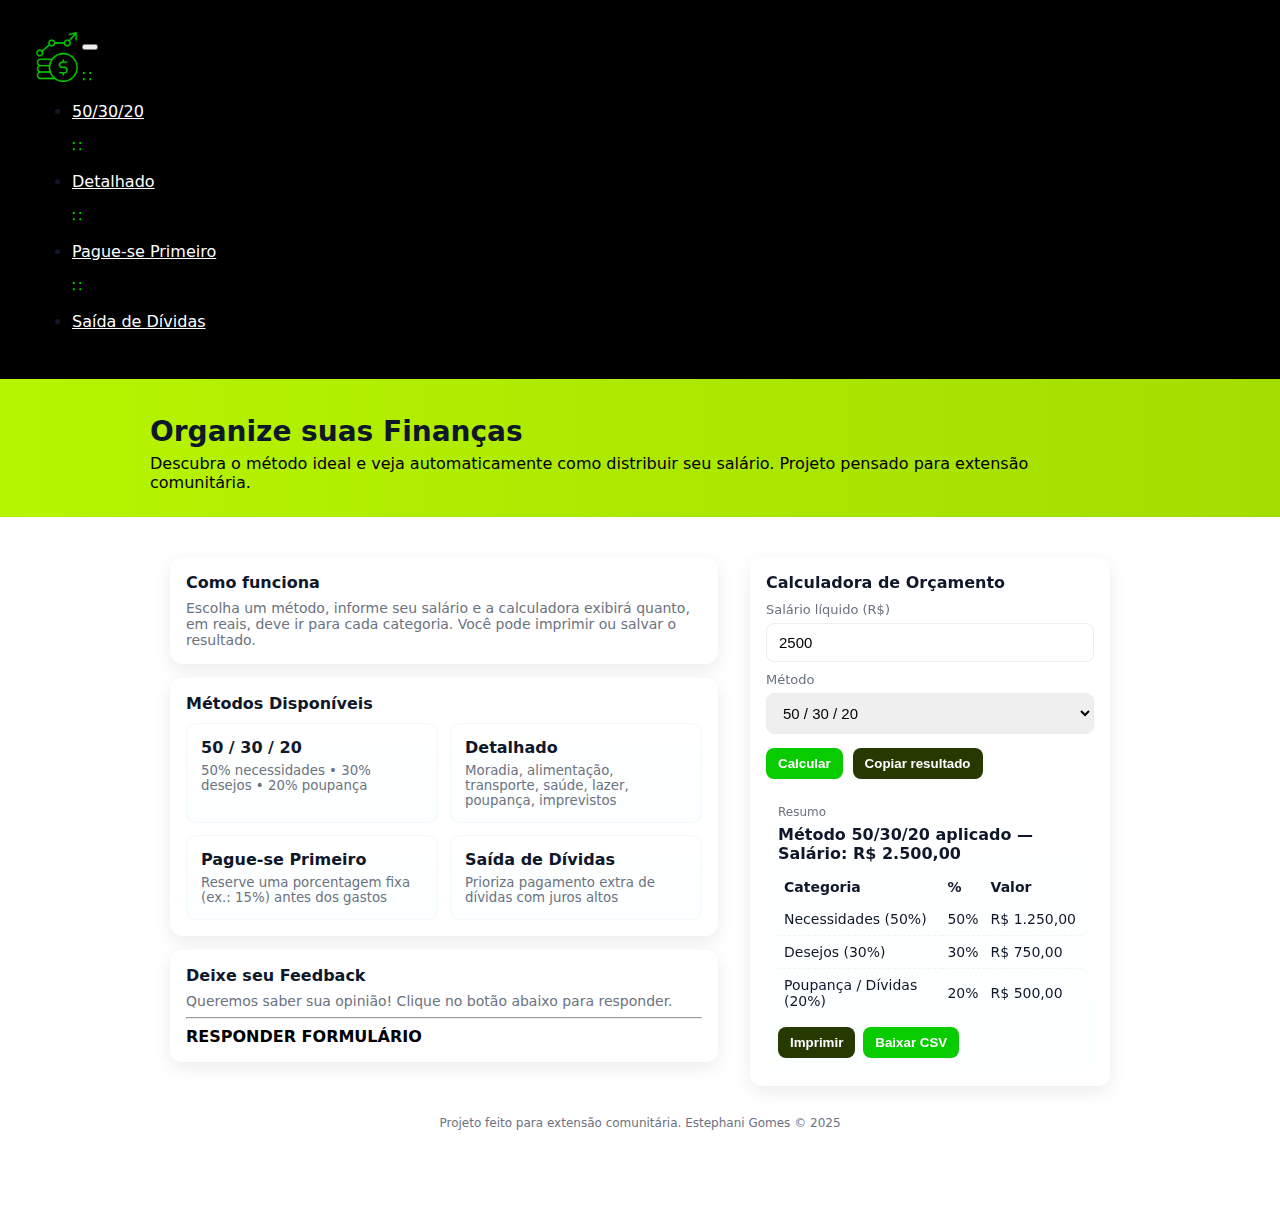
<file: index.html>
<!DOCTYPE html>
<html lang="pt-BR">
<head>
    <meta charset="UTF-8">
    <meta name="viewport" content="width=device-width, initial-scale=1.0">
    <link rel="icon" href="./img/favicon.ico" type="image/x-icon">
    <link href="https://cdn.jsdelivr.net/npm/bootstrap@5.3.8/dist/css/bootstrap.min.css" rel="stylesheet" integrity="sha384-sRIl4kxILFvY47J16cr9ZwB07vP4J8+LH7qKQnuqkuIAvNWLzeN8tE5YBujZqJLB" crossorigin="anonymous">
    <link href="style.css" rel="stylesheet" />
    <title>Portal Educação Financeira</title>
</head>
<body>
    <!-- JavaScript Bootstrap -->
    <script src="https://cdn.jsdelivr.net/npm/bootstrap@5.3.8/dist/js/bootstrap.bundle.min.js" integrity="sha384-FKyoEForCGlyvwx9Hj09JcYn3nv7wiPVlz7YYwJrWVcXK/BmnVDxM+D2scQbITxI" crossorigin="anonymous"></script>
    <!-- Fim JavaScript-->

<!-- Navbar -->
   <nav class="navbar navbar-expand-lg" style="background-color: #000;" data-bs-theme="dark">
  <div class="container-fluid">
    <a class="navbar-brand" href="index.html"><img id="dinheiro" src="./img/dinheiro.png" width="50" height="50" align="left" alt="Contém um gráfico com dinheiro"></a>
    <button class="navbar-toggler" type="button" data-bs-toggle="collapse" data-bs-target="#navbarNav" aria-controls="navbarNav" aria-expanded="false" aria-label="Toggle navigation">
      <span class="navbar-toggler-icon"></span>
    </button>
    <div class="collapse navbar-collapse" id="navbarNav">
      <ul class="navbar-nav"><p style="color: #08CB00">&#8759</p>
        <li class="nav-item">
          <a class="nav-link active" aria-current="page" href="./trinta.html" style="color: #fff;">50/30/20</a>
        </li><p style="color: #08CB00">&#8759</p>
        <li class="nav-item">
          <a class="nav-link" href="./detalhado.html" style="color: #fff;">Detalhado</a>
        </li><p style="color: #08CB00">&#8759</p>
        <li class="nav-item">
          <a class="nav-link" href="./pague.html" style="color: #fff;">Pague-se Primeiro</a>
        </li><p style="color: #08CB00">&#8759</p>
        <li class="nav-item">
          <a class="nav-link" href="./saida.html" style="color: #fff;">Saída de Dívidas</a>
        </li>
      </ul>
    </div>
  </div>
</nav>
<!-- Fim Navbar -->

  <header class="shadow-pop-tr">
    <div class="container">
      <h1>Organize suas Finanças</h1>
      <p class="lead" style="color: #000;">Descubra o método ideal e veja automaticamente como distribuir seu salário. Projeto pensado para extensão comunitária.</p>
    </div>
  </header>

  <main class="container" style="padding:20px">
    <div class="grid">
      <section>
        <div class="cards">
          <div class="card">
            <h3>Como funciona</h3>
            <p class="muted">Escolha um método, informe seu salário e a calculadora exibirá quanto, em reais, deve ir para cada categoria. Você pode imprimir ou salvar o resultado.</p>
          </div>

          <div class="card">
            <h3>Métodos Disponíveis</h3>
            <div class="methods" style="margin-top:10px">
              <div class="method-card">
                <strong><a href="trinta.html"> 50 /  30 / 20</strong>
                <small>50% necessidades • 30% desejos • 20% poupança</small></a>
              </div>
              <div class="method-card">
                <a href="detalhado.html"><strong>Detalhado</strong>
                <small>Moradia, alimentação, transporte, saúde, lazer, poupança, imprevistos</small></a>
              </div>
              <div class="method-card">
                <a href="pague.html">
                <strong>Pague-se Primeiro</strong>
                <small>Reserve uma porcentagem fixa (ex.: 15%) antes dos gastos</small></a>
              </div>
              <div class="method-card">
                <a href="saida.html">
                <strong>Saída de Dívidas</strong>
                <small>Prioriza pagamento extra de dívidas com juros altos</small></a>
              </div>
            </div>
          </div>

          <div class="card" id="feedbackCard">
            <h3>Deixe seu Feedback</h3>
            <p>Queremos saber sua opinião! Clique no botão abaixo para responder.</p>
           <hr> <a href="https://forms.gle/LpUXvSDPNEwjEcUn8" target="_blank" class="btn-form">Responder Formulário</a>
          </div>

        </div>
      </section>

      <aside>
        <div class="panel card">
          <h3>Calculadora de Orçamento</h3>
          <div style="margin-top:10px">
            <label for="salary">Salário líquido (R$)</label>
            <input id="salary" type="number" min="0" step="0.01" placeholder="Ex.: 2500.00" value="2500">
          </div>

          <div style="margin-top:10px">
            <label for="method">Método</label>
            <select id="method">
              <option value="50-30-20">50 / 30 / 20</option>
              <option value="detalhado">Detalhado</option>
              <option value="pague-se">Pague-se Primeiro</option>
              <option value="dividas">Saída de Dívidas</option>
            </select>
          </div>

          <div id="pagueOptions" style="display:none; margin-top:10px">
            <label for="savePercent">Percentual para poupar (pague-se) <span class="small">(<span id="saveValue">15</span>%)</span></label>
            <input id="savePercent" type="range" min="5" max="40" value="15" oninput="document.getElementById('saveValue').innerText=this.value">
          </div>

          <div style="margin-top:14px" class="row">
            <button class="btn" id="calcBtn">Calcular</button>
            <button class="btn" id="copyBtn" style="background:#253900">Copiar resultado</button>
          </div>

          <div class="result" id="resultBox" style="display:none">
            <div class="small muted">Resumo</div>
            <div id="summary" style="margin-top:6px; font-weight:600"></div>
            <table id="breakdown" aria-live="polite"></table>
            <div style="margin-top:10px; display:flex; gap:8px">
              <button class="btn" id="printBtn" style="background:#253900">Imprimir</button>
              <button class="btn" id="downloadCsv" style="background:#08CB00">Baixar CSV</button>
            </div>
          </div>

        </div>
      </aside>
    </div>

    <footer>
      <p class="small">Projeto feito para extensão comunitária. Estephani Gomes &copy; 2025</p>
    </footer>
  </main>

<script language="javascript" src="index.js"></script>
</body>
</html>
</file>
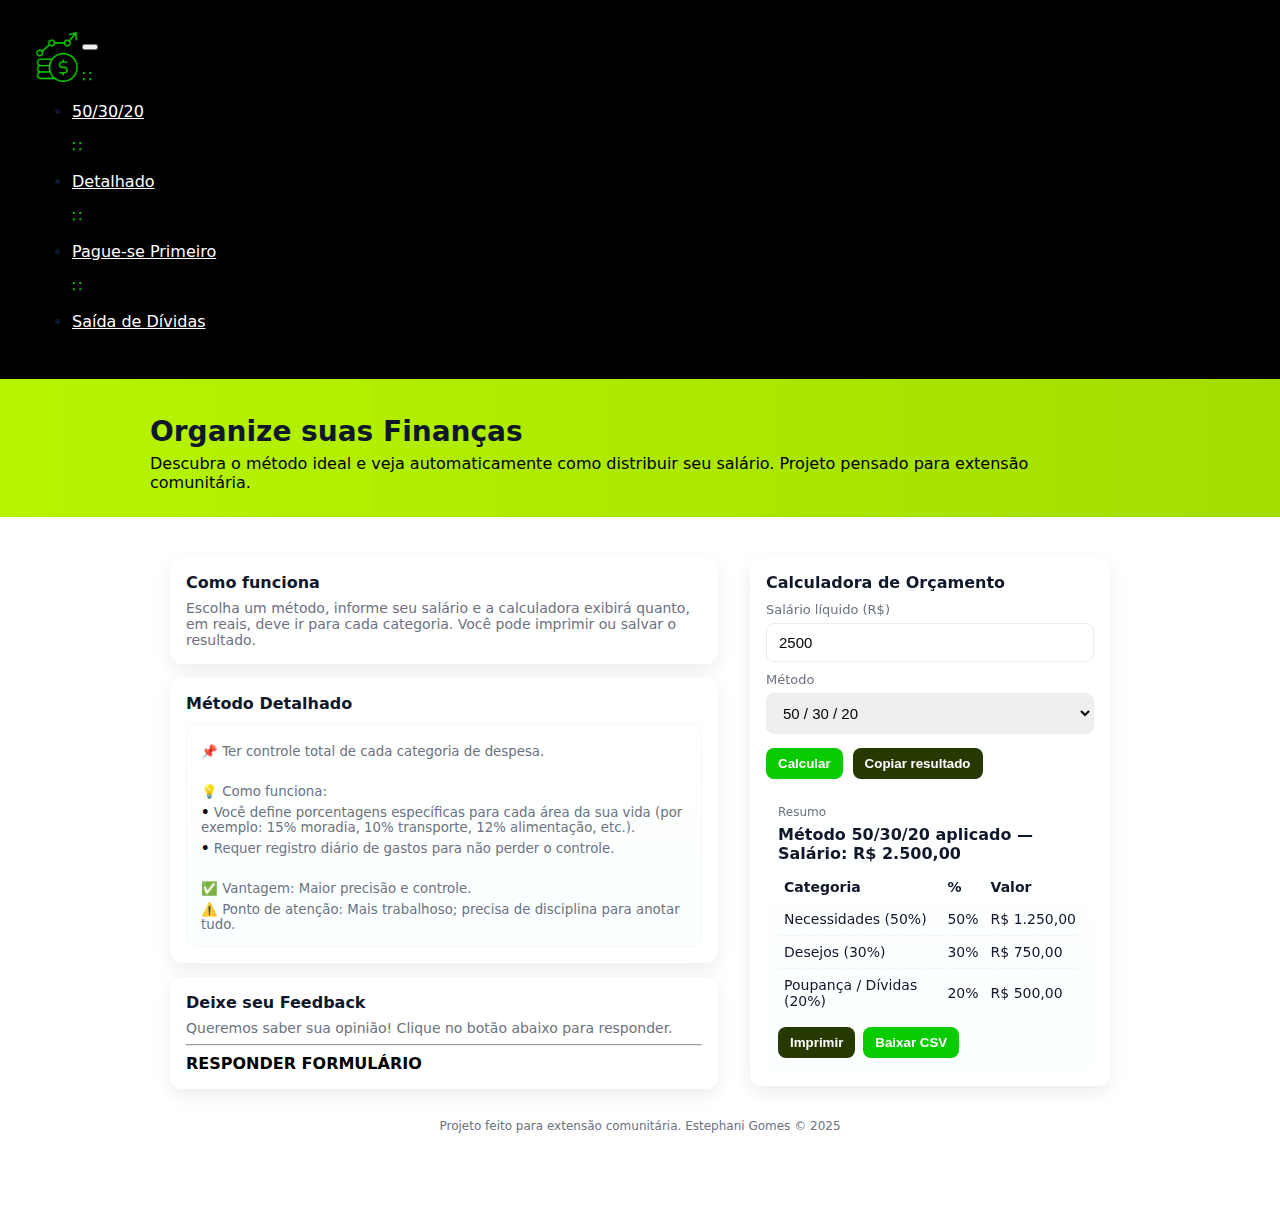
<file: detalhado.html>
<!DOCTYPE html>
<html lang="pt-BR">
<head>
    <meta charset="UTF-8">
    <meta name="viewport" content="width=device-width, initial-scale=1.0">
    <link rel="icon" href="./img/favicon.ico" type="image/x-icon">
    <link href="https://cdn.jsdelivr.net/npm/bootstrap@5.3.8/dist/css/bootstrap.min.css" rel="stylesheet" integrity="sha384-sRIl4kxILFvY47J16cr9ZwB07vP4J8+LH7qKQnuqkuIAvNWLzeN8tE5YBujZqJLB" crossorigin="anonymous">
    <link href="style.css" rel="stylesheet" />
    <title>Portal Educação Financeira</title>
</head>
<body>
    <!-- JavaScript Bootstrap -->
    <script src="https://cdn.jsdelivr.net/npm/bootstrap@5.3.8/dist/js/bootstrap.bundle.min.js" integrity="sha384-FKyoEForCGlyvwx9Hj09JcYn3nv7wiPVlz7YYwJrWVcXK/BmnVDxM+D2scQbITxI" crossorigin="anonymous"></script>
    <!-- Fim JavaScript-->

<!-- Navbar -->
   <nav class="navbar navbar-expand-lg" style="background-color: #000;" data-bs-theme="dark">
  <div class="container-fluid">
    <a class="navbar-brand" href="index.html"><img id="dinheiro" src="./img/dinheiro.png" width="50" height="50" align="left" alt="Contém um gráfico com dinheiro"></a>
    <button class="navbar-toggler" type="button" data-bs-toggle="collapse" data-bs-target="#navbarNav" aria-controls="navbarNav" aria-expanded="false" aria-label="Toggle navigation">
      <span class="navbar-toggler-icon"></span>
    </button>
    <div class="collapse navbar-collapse" id="navbarNav">
      <ul class="navbar-nav"><p style="color: #08CB00">&#8759</p>
        <li class="nav-item">
          <a class="nav-link active" aria-current="page" href="./trinta.html" style="color: #fff;">50/30/20</a>
        </li><p style="color: #08CB00">&#8759</p>
        <li class="nav-item">
          <a class="nav-link" href="./detalhado.html" style="color: #fff;">Detalhado</a>
        </li><p style="color: #08CB00">&#8759</p>
        <li class="nav-item">
          <a class="nav-link" href="./pague.html" style="color: #fff;">Pague-se Primeiro</a>
        </li><p style="color: #08CB00">&#8759</p>
        <li class="nav-item">
          <a class="nav-link" href="./saida.html" style="color: #fff;">Saída de Dívidas</a>
        </li>
      </ul>
    </div>
  </div>
</nav>
<!-- Fim Navbar -->

    <header class="shadow-pop-tr">
    <div class="container">
      <h1>Organize suas Finanças</h1>
      <p class="lead" style="color: #000;">Descubra o método ideal e veja automaticamente como distribuir seu salário. Projeto pensado para extensão comunitária.</p>
    </div>
  </header>

  <main class="container" style="padding:20px">
    <div class="grid">
      <section>
        <div class="cards">
          <div class="card">
            <h3>Como funciona</h3>
            <p class="muted">Escolha um método, informe seu salário e a calculadora exibirá quanto, em reais, deve ir para cada categoria. Você pode imprimir ou salvar o resultado.</p>
          </div>

          <div class="card">
            <h3>Método Detalhado</h3>
            <div style="margin-top:10px">
              <div class="method-card">
                <small>📌 Ter controle total de cada categoria de despesa.</small><br>
                <small>💡 Como funciona:</small>
                <small><strong style="color:#000">•</strong> Você define porcentagens específicas para cada área da sua vida (por exemplo: 15% moradia, 10% transporte, 12% alimentação, etc.).</small>
                <small><strong style="color:#000">•</strong> Requer registro diário de gastos para não perder o controle.</small>
                <br>
                <small>✅ Vantagem: Maior precisão e controle.</small>
                <small>⚠️ Ponto de atenção: Mais trabalhoso; precisa de disciplina para anotar tudo.</small>
              </div>
            </div>
          </div>

          <div class="card" id="feedbackCard">
            <h3>Deixe seu Feedback</h3>
            <p>Queremos saber sua opinião! Clique no botão abaixo para responder.</p>
           <hr> <a href="https://forms.gle/LpUXvSDPNEwjEcUn8" target="_blank" class="btn-form">Responder Formulário</a>
          </div>

        </div>
      </section>

      <aside>
        <div class="panel card">
          <h3>Calculadora de Orçamento</h3>
          <div style="margin-top:10px">
            <label for="salary">Salário líquido (R$)</label>
            <input id="salary" type="number" min="0" step="0.01" placeholder="Ex.: 2500.00" value="2500">
          </div>

          <div style="margin-top:10px">
            <label for="method">Método</label>
            <select id="method">
              <option value="50-30-20">50 / 30 / 20</option>
              <option value="detalhado">Detalhado</option>
              <option value="pague-se">Pague-se Primeiro</option>
              <option value="dividas">Saída de Dívidas</option>
            </select>
          </div>

          <div id="pagueOptions" style="display:none; margin-top:10px">
            <label for="savePercent">Percentual para poupar (pague-se) <span class="small">(<span id="saveValue">15</span>%)</span></label>
            <input id="savePercent" type="range" min="5" max="40" value="15" oninput="document.getElementById('saveValue').innerText=this.value">
          </div>

          <div style="margin-top:14px" class="row">
            <button class="btn" id="calcBtn">Calcular</button>
            <button class="btn" id="copyBtn" style="background:#253900">Copiar resultado</button>
          </div>

          <div class="result" id="resultBox" style="display:none">
            <div class="small muted">Resumo</div>
            <div id="summary" style="margin-top:6px; font-weight:600"></div>
            <table id="breakdown" aria-live="polite"></table>
            <div style="margin-top:10px; display:flex; gap:8px">
              <button class="btn" id="printBtn" style="background:#253900">Imprimir</button>
              <button class="btn" id="downloadCsv" style="background:#08CB00">Baixar CSV</button>
            </div>
          </div>

        </div>
      </aside>
    </div>

    <footer>
      <p class="small">Projeto feito para extensão comunitária. Estephani Gomes &copy; 2025</p>
    </footer>
  </main>

<script language="javascript" src="index.js"></script>
</body>
</html>
</file>
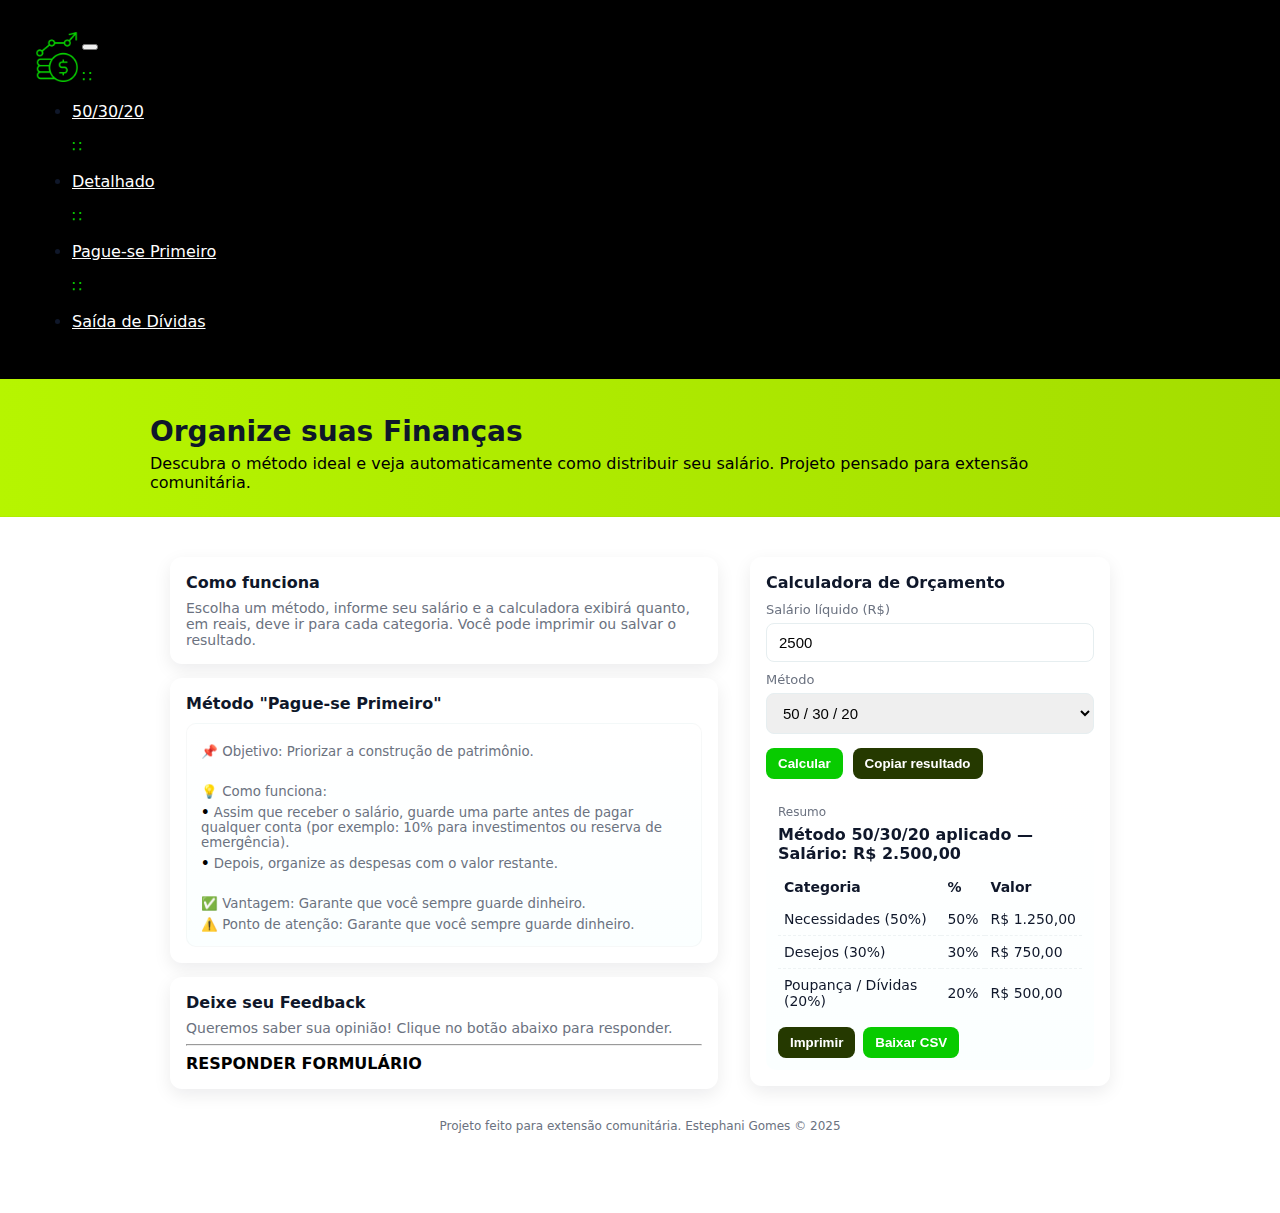
<file: pague.html>
<!DOCTYPE html>
<html lang="pt-BR">
<head>
    <meta charset="UTF-8">
    <meta name="viewport" content="width=device-width, initial-scale=1.0">
    <link rel="icon" href="./img/favicon.ico" type="image/x-icon">
    <link href="https://cdn.jsdelivr.net/npm/bootstrap@5.3.8/dist/css/bootstrap.min.css" rel="stylesheet" integrity="sha384-sRIl4kxILFvY47J16cr9ZwB07vP4J8+LH7qKQnuqkuIAvNWLzeN8tE5YBujZqJLB" crossorigin="anonymous">
    <link href="style.css" rel="stylesheet" />
    <title>Portal Educação Financeira</title>
</head>
<body>
    <!-- JavaScript Bootstrap -->
    <script src="https://cdn.jsdelivr.net/npm/bootstrap@5.3.8/dist/js/bootstrap.bundle.min.js" integrity="sha384-FKyoEForCGlyvwx9Hj09JcYn3nv7wiPVlz7YYwJrWVcXK/BmnVDxM+D2scQbITxI" crossorigin="anonymous"></script>
    <!-- Fim JavaScript-->

<!-- Navbar -->
   <nav class="navbar navbar-expand-lg" style="background-color: #000;" data-bs-theme="dark">
  <div class="container-fluid">
    <a class="navbar-brand" href="index.html"><img id="dinheiro" src="./img/dinheiro.png" width="50" height="50" align="left" alt="Contém um gráfico com dinheiro"></a>
    <button class="navbar-toggler" type="button" data-bs-toggle="collapse" data-bs-target="#navbarNav" aria-controls="navbarNav" aria-expanded="false" aria-label="Toggle navigation">
      <span class="navbar-toggler-icon"></span>
    </button>
    <div class="collapse navbar-collapse" id="navbarNav">
      <ul class="navbar-nav"><p style="color: #08CB00">&#8759</p>
        <li class="nav-item">
          <a class="nav-link active" aria-current="page" href="./trinta.html" style="color: #fff;">50/30/20</a>
        </li><p style="color: #08CB00">&#8759</p>
        <li class="nav-item">
          <a class="nav-link" href="./detalhado.html" style="color: #fff;">Detalhado</a>
        </li><p style="color: #08CB00">&#8759</p>
        <li class="nav-item">
          <a class="nav-link" href="./pague.html" style="color: #fff;">Pague-se Primeiro</a>
        </li><p style="color: #08CB00">&#8759</p>
        <li class="nav-item">
          <a class="nav-link" href="./saida.html" style="color: #fff;">Saída de Dívidas</a>
        </li>
      </ul>
    </div>
  </div>
</nav>
<!-- Fim Navbar -->

   <header class="shadow-pop-tr">
    <div class="container">
      <h1>Organize suas Finanças</h1>
      <p class="lead" style="color: #000;">Descubra o método ideal e veja automaticamente como distribuir seu salário. Projeto pensado para extensão comunitária.</p>
    </div>
  </header>

  <main class="container" style="padding:20px">
    <div class="grid">
      <section>
        <div class="cards">
          <div class="card">
            <h3>Como funciona</h3>
            <p class="muted">Escolha um método, informe seu salário e a calculadora exibirá quanto, em reais, deve ir para cada categoria. Você pode imprimir ou salvar o resultado.</p>
          </div>

          <div class="card">
            <h3>Método "Pague-se Primeiro"</h3>
            <div style="margin-top:10px">
              <div class="method-card">
                <small>📌 Objetivo: Priorizar a construção de patrimônio.</small><br>
                <small>💡 Como funciona:</small>
                <small><strong style="color:#000">•</strong> Assim que receber o salário, guarde uma parte antes de pagar qualquer conta (por exemplo: 10% para investimentos ou reserva de emergência).</small>
                <small><strong style="color:#000">•</strong> Depois, organize as despesas com o valor restante.</small>
                <br>
                <small>✅ Vantagem: Garante que você sempre guarde dinheiro.</small>
                <small>⚠️ Ponto de atenção: Garante que você sempre guarde dinheiro.</small>
              </div>
            </div>
          </div>

          <div class="card" id="feedbackCard">
            <h3>Deixe seu Feedback</h3>
            <p>Queremos saber sua opinião! Clique no botão abaixo para responder.</p>
           <hr> <a href="https://forms.gle/LpUXvSDPNEwjEcUn8" target="_blank" class="btn-form">Responder Formulário</a>
          </div>

        </div>
      </section>

      <aside>
        <div class="panel card">
          <h3>Calculadora de Orçamento</h3>
          <div style="margin-top:10px">
            <label for="salary">Salário líquido (R$)</label>
            <input id="salary" type="number" min="0" step="0.01" placeholder="Ex.: 2500.00" value="2500">
          </div>

          <div style="margin-top:10px">
            <label for="method">Método</label>
            <select id="method">
              <option value="50-30-20">50 / 30 / 20</option>
              <option value="detalhado">Detalhado</option>
              <option value="pague-se">Pague-se Primeiro</option>
              <option value="dividas">Saída de Dívidas</option>
            </select>
          </div>

          <div id="pagueOptions" style="display:none; margin-top:10px">
            <label for="savePercent">Percentual para poupar (pague-se) <span class="small">(<span id="saveValue">15</span>%)</span></label>
            <input id="savePercent" type="range" min="5" max="40" value="15" oninput="document.getElementById('saveValue').innerText=this.value">
          </div>

          <div style="margin-top:14px" class="row">
            <button class="btn" id="calcBtn">Calcular</button>
            <button class="btn" id="copyBtn" style="background:#253900">Copiar resultado</button>
          </div>

          <div class="result" id="resultBox" style="display:none">
            <div class="small muted">Resumo</div>
            <div id="summary" style="margin-top:6px; font-weight:600"></div>
            <table id="breakdown" aria-live="polite"></table>
            <div style="margin-top:10px; display:flex; gap:8px">
              <button class="btn" id="printBtn" style="background:#253900">Imprimir</button>
              <button class="btn" id="downloadCsv" style="background:#08CB00">Baixar CSV</button>
            </div>
          </div>

        </div>
      </aside>
    </div>

    <footer>
      <p class="small">Projeto feito para extensão comunitária. Estephani Gomes &copy; 2025</p>
    </footer>
  </main>

<script language="javascript" src="index.js"></script>
</body>
</html>
</file>
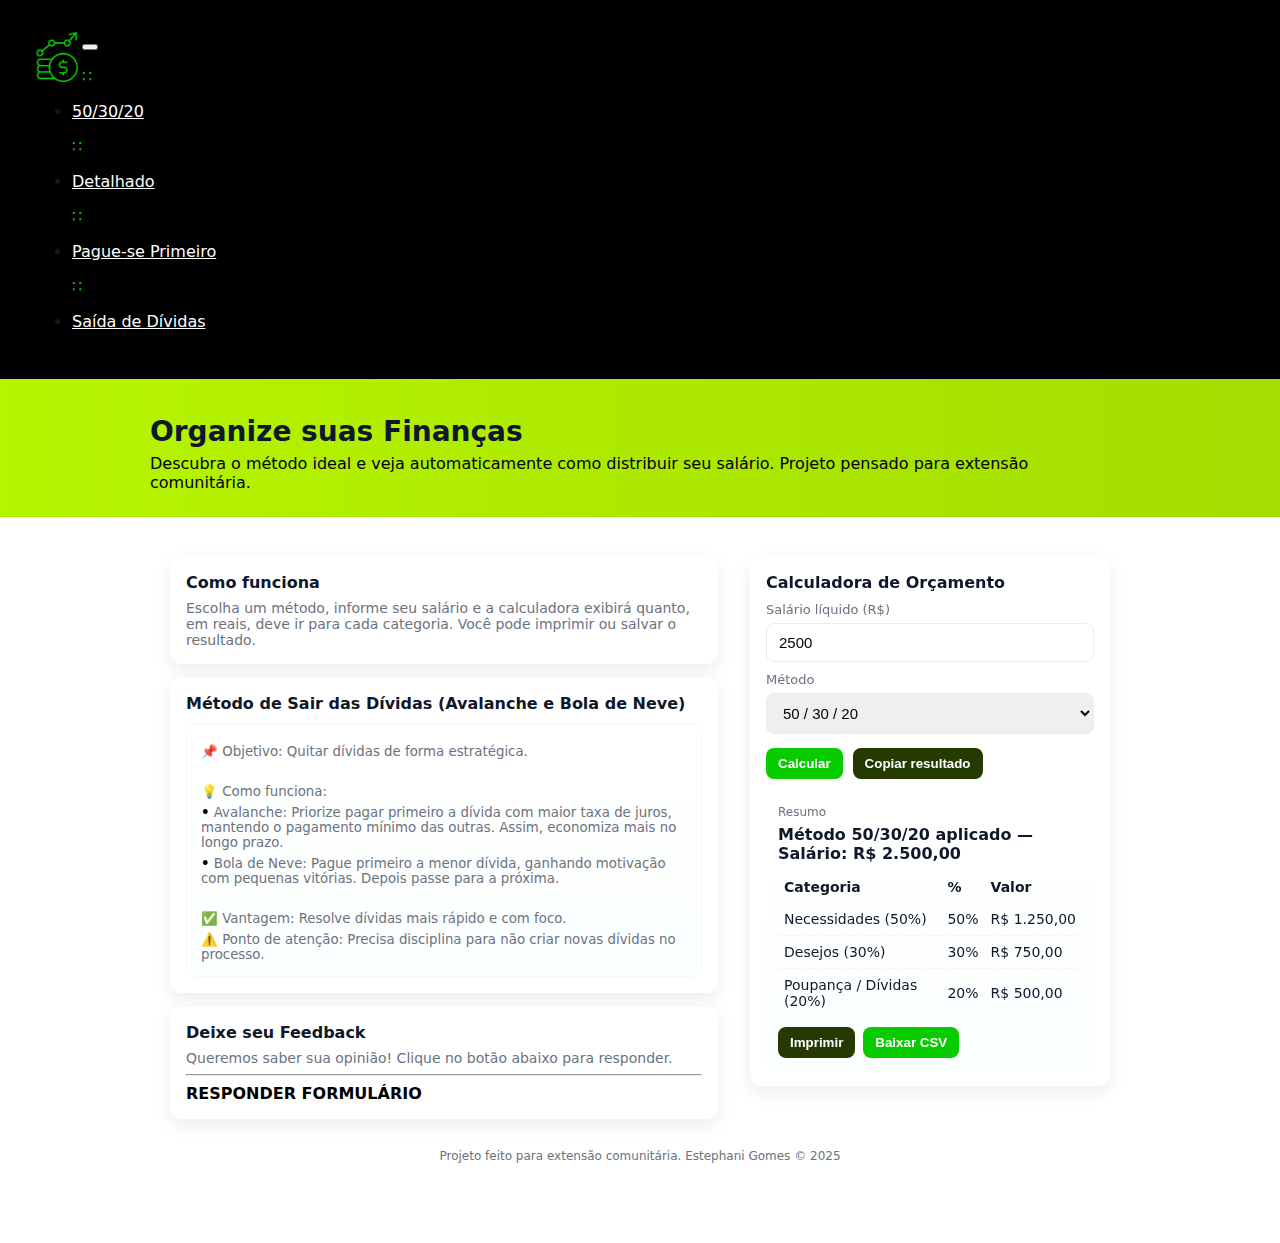
<file: saida.html>
<!DOCTYPE html>
<html lang="pt-BR">
<head>
    <meta charset="UTF-8">
    <meta name="viewport" content="width=device-width, initial-scale=1.0">
    <link rel="icon" href="./img/favicon.ico" type="image/x-icon">
    <link href="https://cdn.jsdelivr.net/npm/bootstrap@5.3.8/dist/css/bootstrap.min.css" rel="stylesheet" integrity="sha384-sRIl4kxILFvY47J16cr9ZwB07vP4J8+LH7qKQnuqkuIAvNWLzeN8tE5YBujZqJLB" crossorigin="anonymous">
    <link href="style.css" rel="stylesheet" />
    <title>Portal Educação Financeira</title>
</head>
<body>
    <!-- JavaScript Bootstrap -->
    <script src="https://cdn.jsdelivr.net/npm/bootstrap@5.3.8/dist/js/bootstrap.bundle.min.js" integrity="sha384-FKyoEForCGlyvwx9Hj09JcYn3nv7wiPVlz7YYwJrWVcXK/BmnVDxM+D2scQbITxI" crossorigin="anonymous"></script>
    <!-- Fim JavaScript-->

<!-- Navbar -->
   <nav class="navbar navbar-expand-lg" style="background-color: #000;" data-bs-theme="dark">
  <div class="container-fluid">
    <a class="navbar-brand" href="index.html"><img id="dinheiro" src="./img/dinheiro.png" width="50" height="50" align="left" alt="Contém um gráfico com dinheiro"></a>
    <button class="navbar-toggler" type="button" data-bs-toggle="collapse" data-bs-target="#navbarNav" aria-controls="navbarNav" aria-expanded="false" aria-label="Toggle navigation">
      <span class="navbar-toggler-icon"></span>
    </button>
    <div class="collapse navbar-collapse" id="navbarNav">
      <ul class="navbar-nav"><p style="color: #08CB00">&#8759</p>
        <li class="nav-item">
          <a class="nav-link active" aria-current="page" href="./trinta.html" style="color: #fff;">50/30/20</a>
        </li><p style="color: #08CB00">&#8759</p>
        <li class="nav-item">
          <a class="nav-link" href="./detalhado.html" style="color: #fff;">Detalhado</a>
        </li><p style="color: #08CB00">&#8759</p>
        <li class="nav-item">
          <a class="nav-link" href="./pague.html" style="color: #fff;">Pague-se Primeiro</a>
        </li><p style="color: #08CB00">&#8759</p>
        <li class="nav-item">
          <a class="nav-link" href="./saida.html" style="color: #fff;">Saída de Dívidas</a>
        </li>
      </ul>
    </div>
  </div>
</nav>
<!-- Fim Navbar -->

    <header class="shadow-pop-tr">
    <div class="container">
      <h1>Organize suas Finanças</h1>
      <p class="lead" style="color: #000;">Descubra o método ideal e veja automaticamente como distribuir seu salário. Projeto pensado para extensão comunitária.</p>
    </div>
  </header>

  <main class="container" style="padding:20px">
    <div class="grid">
      <section>
        <div class="cards">
          <div class="card">
            <h3>Como funciona</h3>
            <p class="muted">Escolha um método, informe seu salário e a calculadora exibirá quanto, em reais, deve ir para cada categoria. Você pode imprimir ou salvar o resultado.</p>
          </div>

          <div class="card">
            <h3>Método de Sair das Dívidas (Avalanche e Bola de Neve)</h3>
            <div style="margin-top:10px">
              <div class="method-card">
                <small>📌 Objetivo: Quitar dívidas de forma estratégica.</small><br>
                <small>💡 Como funciona:</small>
                 <small><strong style="color:#000">•</strong> Avalanche: Priorize pagar primeiro a dívida com maior taxa de juros, mantendo o pagamento mínimo das outras. Assim, economiza mais no longo prazo.</small>
                <small><strong style="color:#000">•</strong> Bola de Neve: Pague primeiro a menor dívida, ganhando motivação com pequenas vitórias. Depois passe para a próxima.</small>
                <br>
                <small>✅ Vantagem: Resolve dívidas mais rápido e com foco.</small>
                <small>⚠️ Ponto de atenção: Precisa disciplina para não criar novas dívidas no processo.</small>
              </div>
            </div>
          </div>

          <div class="card" id="feedbackCard">
            <h3>Deixe seu Feedback</h3>
            <p>Queremos saber sua opinião! Clique no botão abaixo para responder.</p>
           <hr> <a href="https://forms.gle/LpUXvSDPNEwjEcUn8" target="_blank" class="btn-form">Responder Formulário</a>
          </div>

        </div>
      </section>

      <aside>
        <div class="panel card">
          <h3>Calculadora de Orçamento</h3>
          <div style="margin-top:10px">
            <label for="salary">Salário líquido (R$)</label>
            <input id="salary" type="number" min="0" step="0.01" placeholder="Ex.: 2500.00" value="2500">
          </div>

          <div style="margin-top:10px">
            <label for="method">Método</label>
            <select id="method">
              <option value="50-30-20">50 / 30 / 20</option>
              <option value="detalhado">Detalhado</option>
              <option value="pague-se">Pague-se Primeiro</option>
              <option value="dividas">Saída de Dívidas</option>
            </select>
          </div>

          <div id="pagueOptions" style="display:none; margin-top:10px">
            <label for="savePercent">Percentual para poupar (pague-se) <span class="small">(<span id="saveValue">15</span>%)</span></label>
            <input id="savePercent" type="range" min="5" max="40" value="15" oninput="document.getElementById('saveValue').innerText=this.value">
          </div>

          <div style="margin-top:14px" class="row">
            <button class="btn" id="calcBtn">Calcular</button>
            <button class="btn" id="copyBtn" style="background:#253900">Copiar resultado</button>
          </div>

          <div class="result" id="resultBox" style="display:none">
            <div class="small muted">Resumo</div>
            <div id="summary" style="margin-top:6px; font-weight:600"></div>
            <table id="breakdown" aria-live="polite"></table>
            <div style="margin-top:10px; display:flex; gap:8px">
              <button class="btn" id="printBtn" style="background:#253900">Imprimir</button>
              <button class="btn" id="downloadCsv" style="background:#08CB00">Baixar CSV</button>
            </div>
          </div>

        </div>
      </aside>
    </div>

    <footer>
      <p class="small">Projeto feito para extensão comunitária. Estephani Gomes &copy; 2025</p>
    </footer>
  </main>

<script language="javascript" src="index.js"></script>
</body>
</html>
</file>
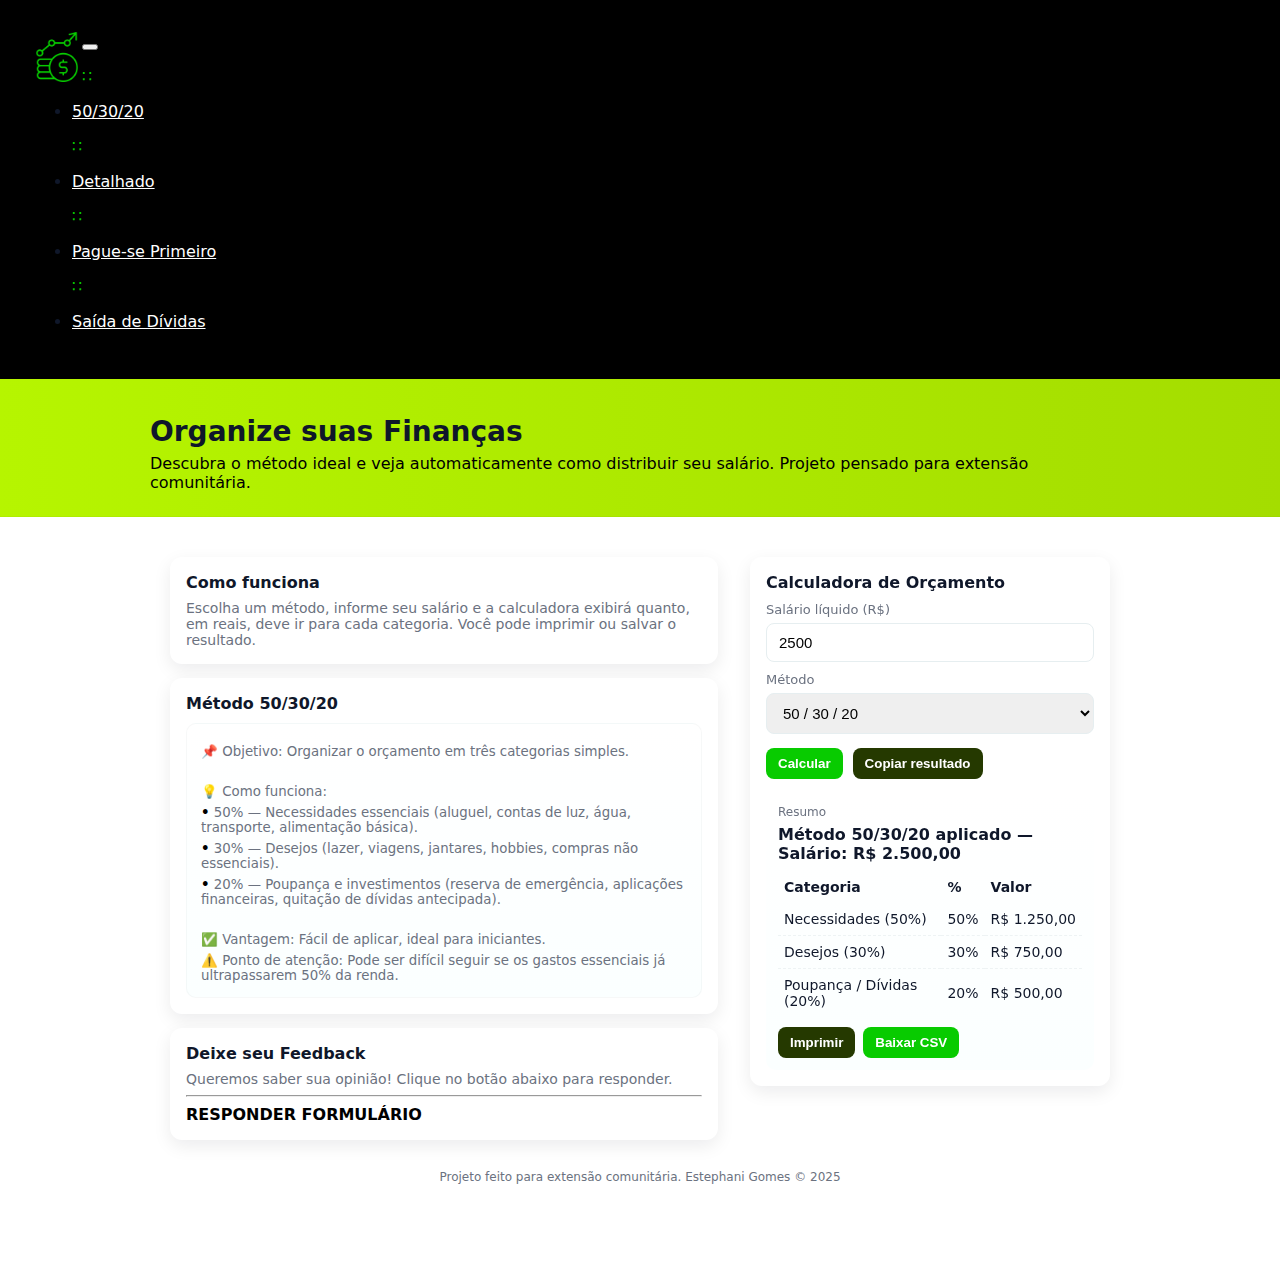
<file: trinta.html>
<!DOCTYPE html>
<html lang="pt-BR">
<head>
    <meta charset="UTF-8">
    <meta name="viewport" content="width=device-width, initial-scale=1.0">
    <link rel="icon" href="./img/favicon.ico" type="image/x-icon">
    <link href="https://cdn.jsdelivr.net/npm/bootstrap@5.3.8/dist/css/bootstrap.min.css" rel="stylesheet" integrity="sha384-sRIl4kxILFvY47J16cr9ZwB07vP4J8+LH7qKQnuqkuIAvNWLzeN8tE5YBujZqJLB" crossorigin="anonymous">
    <link href="style.css" rel="stylesheet" />
    <title>Portal Educação Financeira</title>
</head>
<body>
    <!-- JavaScript Bootstrap -->
    <script src="https://cdn.jsdelivr.net/npm/bootstrap@5.3.8/dist/js/bootstrap.bundle.min.js" integrity="sha384-FKyoEForCGlyvwx9Hj09JcYn3nv7wiPVlz7YYwJrWVcXK/BmnVDxM+D2scQbITxI" crossorigin="anonymous"></script>
    <!-- Fim JavaScript-->

<!-- Navbar -->
   <nav class="navbar navbar-expand-lg" style="background-color: #000;" data-bs-theme="dark">
  <div class="container-fluid">
    <a class="navbar-brand" href="index.html"><img id="dinheiro" src="./img/dinheiro.png" width="50" height="50" align="left" alt="Contém um gráfico com dinheiro"></a>
    <button class="navbar-toggler" type="button" data-bs-toggle="collapse" data-bs-target="#navbarNav" aria-controls="navbarNav" aria-expanded="false" aria-label="Toggle navigation">
      <span class="navbar-toggler-icon"></span>
    </button>
    <div class="collapse navbar-collapse" id="navbarNav">
      <ul class="navbar-nav"><p style="color: #08CB00">&#8759</p>
        <li class="nav-item">
          <a class="nav-link active" aria-current="page" href="./trinta.html" style="color: #fff;">50/30/20</a>
        </li><p style="color: #08CB00">&#8759</p>
        <li class="nav-item">
          <a class="nav-link" href="./detalhado.html" style="color: #fff;">Detalhado</a>
        </li><p style="color: #08CB00">&#8759</p>
        <li class="nav-item">
          <a class="nav-link" href="./pague.html" style="color: #fff;">Pague-se Primeiro</a>
        </li><p style="color: #08CB00">&#8759</p>
        <li class="nav-item">
          <a class="nav-link" href="./saida.html" style="color: #fff;">Saída de Dívidas</a>
        </li>
      </ul>
    </div>
  </div>
</nav>
<!-- Fim Navbar -->

    <header class="shadow-pop-tr">
    <div class="container">
      <h1>Organize suas Finanças</h1>
      <p class="lead" style="color: #000;">Descubra o método ideal e veja automaticamente como distribuir seu salário. Projeto pensado para extensão comunitária.</p>
    </div>
  </header>

  <main class="container" style="padding:20px">
    <div class="grid">
      <section>
        <div class="cards">
          <div class="card">
            <h3>Como funciona</h3>
            <p class="muted">Escolha um método, informe seu salário e a calculadora exibirá quanto, em reais, deve ir para cada categoria. Você pode imprimir ou salvar o resultado.</p>
          </div>

          <div class="card">
            <h3>Método 50/30/20</h3>
            <div style="margin-top:10px">
              <div class="method-card">
                <small>📌 Objetivo: Organizar o orçamento em três categorias simples.</small><br>
                <small>💡 Como funciona:</small>
                <small><strong style="color:#000">•</strong> 50% — Necessidades essenciais (aluguel, contas de luz, água, transporte, alimentação básica).</small>
                <small><strong style="color:#000">•</strong> 30% — Desejos (lazer, viagens, jantares, hobbies, compras não essenciais).</small>
                <small><strong style="color:#000">•</strong> 20% — Poupança e investimentos (reserva de emergência, aplicações financeiras, quitação de dívidas antecipada).</small><br>
                <small>✅ Vantagem: Fácil de aplicar, ideal para iniciantes.</small>
                <small>⚠️ Ponto de atenção: Pode ser difícil seguir se os gastos essenciais já ultrapassarem 50% da renda.</small>
              </div>
            </div>
          </div>

          <div class="card" id="feedbackCard">
            <h3>Deixe seu Feedback</h3>
            <p>Queremos saber sua opinião! Clique no botão abaixo para responder.</p>
           <hr> <a href="https://forms.gle/LpUXvSDPNEwjEcUn8" target="_blank" class="btn-form">Responder Formulário</a>
          </div>

        </div>
      </section>

      <aside>
        <div class="panel card">
          <h3>Calculadora de Orçamento</h3>
          <div style="margin-top:10px">
            <label for="salary">Salário líquido (R$)</label>
            <input id="salary" type="number" min="0" step="0.01" placeholder="Ex.: 2500.00" value="2500">
          </div>

          <div style="margin-top:10px">
            <label for="method">Método</label>
            <select id="method">
              <option value="50-30-20">50 / 30 / 20</option>
              <option value="detalhado">Detalhado</option>
              <option value="pague-se">Pague-se Primeiro</option>
              <option value="dividas">Saída de Dívidas</option>
            </select>
          </div>

          <div id="pagueOptions" style="display:none; margin-top:10px">
            <label for="savePercent">Percentual para poupar (pague-se) <span class="small">(<span id="saveValue">15</span>%)</span></label>
            <input id="savePercent" type="range" min="5" max="40" value="15" oninput="document.getElementById('saveValue').innerText=this.value">
          </div>

          <div style="margin-top:14px" class="row">
            <button class="btn" id="calcBtn">Calcular</button>
            <button class="btn" id="copyBtn" style="background:#253900">Copiar resultado</button>
          </div>

          <div class="result" id="resultBox" style="display:none">
            <div class="small muted">Resumo</div>
            <div id="summary" style="margin-top:6px; font-weight:600"></div>
            <table id="breakdown" aria-live="polite"></table>
            <div style="margin-top:10px; display:flex; gap:8px">
              <button class="btn" id="printBtn" style="background:#253900">Imprimir</button>
              <button class="btn" id="downloadCsv" style="background:#08CB00">Baixar CSV</button>
            </div>
          </div>

        </div>
      </aside>
    </div>

    <footer>
      <p class="small">Projeto feito para extensão comunitária. Estephani Gomes &copy; 2025</p>
    </footer>
  </main>

<script language="javascript" src="index.js"></script>
</body>
</html>
</file>
<file: style.css>
@-webkit-keyframes shadow-pop-tr{0%{-webkit-box-shadow:0 0 #3e3e3e,0 0 #3e3e3e,0 0 #3e3e3e,0 0 #3e3e3e,0 0 #3e3e3e,0 0 #3e3e3e,0 0 #3e3e3e,0 0 #3e3e3e;box-shadow:0 0 #3e3e3e,0 0 #3e3e3e,0 0 #3e3e3e,0 0 #3e3e3e,0 0 #3e3e3e,0 0 #3e3e3e,0 0 #3e3e3e,0 0 #3e3e3e;-webkit-transform:translateX(0) translateY(0);transform:translateX(0) translateY(0)}100%{-webkit-box-shadow:1px -1px #3e3e3e,2px -2px #3e3e3e,3px -3px #3e3e3e,4px -4px #3e3e3e,5px -5px #3e3e3e,6px -6px #3e3e3e,7px -7px #3e3e3e,8px -8px #3e3e3e;box-shadow:1px -1px #3e3e3e,2px -2px #3e3e3e,3px -3px #3e3e3e,4px -4px #3e3e3e,5px -5px #3e3e3e,6px -6px #3e3e3e,7px -7px #3e3e3e,8px -8px #3e3e3e;-webkit-transform:translateX(-8px) translateY(8px);transform:translateX(-8px) translateY(8px)}}@keyframes shadow-pop-tr{0%{-webkit-box-shadow:0 0 #3e3e3e,0 0 #3e3e3e,0 0 #3e3e3e,0 0 #3e3e3e,0 0 #3e3e3e,0 0 #3e3e3e,0 0 #3e3e3e,0 0 #3e3e3e;box-shadow:0 0 #3e3e3e,0 0 #3e3e3e,0 0 #3e3e3e,0 0 #3e3e3e,0 0 #3e3e3e,0 0 #3e3e3e,0 0 #3e3e3e,0 0 #3e3e3e;-webkit-transform:translateX(0) translateY(0);transform:translateX(0) translateY(0)}100%{-webkit-box-shadow:1px -1px #3e3e3e,2px -2px #3e3e3e,3px -3px #3e3e3e,4px -4px #3e3e3e,5px -5px #3e3e3e,6px -6px #3e3e3e,7px -7px #3e3e3e,8px -8px #3e3e3e;box-shadow:1px -1px #3e3e3e,2px -2px #3e3e3e,3px -3px #3e3e3e,4px -4px #3e3e3e,5px -5px #3e3e3e,6px -6px #3e3e3e,7px -7px #3e3e3e,8px -8px #3e3e3e;-webkit-transform:translateX(-8px) translateY(8px);transform:translateX(-8px) translateY(8px)}}


body {
    margin: 0;
    padding: 0rem;
}

.shadow-pop-tr:hover{-webkit-animation:shadow-pop-tr .3s cubic-bezier(.47,0.000,.745,.715) both;animation:shadow-pop-tr .3s cubic-bezier(.47,0.000,.745,.715) both}

nav {
    padding: 2rem;
    transition: transform 0.3s ease; 
}


nav li:hover {
    transition: 0.3s;
    border-radius: 8px;
    text-decoration: underline;
    transform: scale(1.2); 
}

#dinheiro {
  transition: transform 0.3s ease; 
}

#dinheiro:hover {
  transform: scale(1.2); 
}


/* Cores */
 :root{
      --bg:#fff;
      --card:#ffffff;
      --accent:#08CB00; /* teal */
      --muted:#6b7280;
      --glass: #253900;
      --shadow: 0 6px 18px rgba(2,6,23,0.08);
      --radius: 14px;
    }


    *{
        box-sizing:border-box
    }

    body {
        font-family:Inter, system-ui, -apple-system, 'Segoe UI', Roboto, 'Helvetica Neue', Arial; 
        margin:0; background:linear-gradient(180deg,var(--bg),#fff); 
        color:#0f172a; -webkit-font-smoothing:antialiased; -moz-osx-font-smoothing:grayscale
    }
    
    
    header{
        background:linear-gradient(90deg,#B6F500 0%, #A4DD00 100%); 
        padding:36px 20px 24px; border-bottom:1px solid rgba(15,23,42,0.03)
    }
   
   .btn {
    display:inline-block;
    padding:8px 12px;
    background:var(--accent);
    color:#fff;
    border-radius:8px;
    text-decoration:none;
    border:0;
    cursor:pointer;
    font-weight:600;
    transition: transform 0.3s ease;
}

/* Hover do botão Calcular */
.btn:hover {
    background: var(--accent); 
    color: #fff;              
    text-decoration: none;    
    transform: scale(1.1);  
    filter: drop-shadow(2px 2px 4px rgba(0, 0, 0, 0.5));  
}
    .container{
        max-width:980px; 
        margin:0 auto;
    }

    h1{
        margin:0 0 6px; 
        font-size:28px
    }

    p.lead{
        margin:0; 
        color:var(--muted)
    }

    .grid{
        display:grid; 
        grid-template-columns:1fr 360px; gap:32px; margin-top:20px
    }

    /* cards */
    .cards{
        display:grid; 
        gap:14px
    }

    .card{
        background:var(--card); 
        padding:16px; 
        border-radius:12px; 
        box-shadow:var(--shadow)
    }

    .card h3{
        margin:0 0 8px; 
        font-size:16px
    }

    .card p{
        margin:0; 
        color:var(--muted); 
        font-size:14px
    }

    .methods{
        display:grid; 
        grid-template-columns:repeat(2,1fr); 
        gap:12px
    }

    .method-card{
        padding:14px; 
        border-radius:10px; 
        background:linear-gradient(180deg,#fff,#fbffff); 
        border:1px solid rgba(10,20,20,0.03)
    }

    .method-card small{
        display:block; 
        color:var(--muted); 
        margin-top:6px
    }

    .btn{
        display:inline-block; 
        padding:8px 12px; 
        background:var(--accent); 
        color:white; 
        border-radius:8px; 
        text-decoration:none; 
        border:0; 
        cursor:pointer; 
        font-weight:600
    }

    /* calculator column */
    aside{
        position:relative
    }

    .panel{
        position:sticky; 
        top:18px
    }

    label{
        font-size:13px; 
        color:var(--muted); 
        display:block; 
        margin-bottom:6px
    }

    input[type=number], select{
        width:100%; 
        padding:10px 12px; 
        border-radius:8px; 
        border:1px solid #e6eef0; 
        font-size:15px
    }

    .row{
        display:flex; 
        gap:10px
    }

    .result{
        margin-top:14px; 
        background:linear-gradient(180deg,#ffffff,#fbffff); 
        padding:12px; 
        border-radius:10px
    }

    table{
        width:100%; 
        border-collapse:collapse; 
        margin-top:8px
    }

    th,td{
        padding:8px 6px; 
        text-align:left; 
        font-size:14px
    }

    tr + tr td{
        border-top:1px dashed #eef3f4
    }

    .small{
        font-size:12px; 
        color:var(--muted)
    }

    .muted{
        color:var(--muted)
    }

    footer{
        margin:30px 0 60px; 
        text-align:center; 
        color:var(--muted)
    }


.btn-form { 
    font-size:16px; 
    text-decoration: none;
    color: #000;
    font-weight: 600;
    text-align: center;
    text-transform: uppercase;
    transition: transform 0.3s ease;
}
.btn-form:hover {
    color:#08CB00;
    transform: scale(1.1); 
}

.method-card a {
    text-decoration: none;
    color: inherit;
}

.method-card:hover {
    color:#08CB00;
}

.card:hover {

    box-shadow: 0 8px 24px rgba(0, 0, 0, 0.2);
}

    /* responsive */
    @media (max-width:900px){
      .grid{
        grid-template-columns:1fr;
    }

      .methods{
        grid-template-columns:1fr
    }

      aside{
        order:-1
    }
    }
</file>
